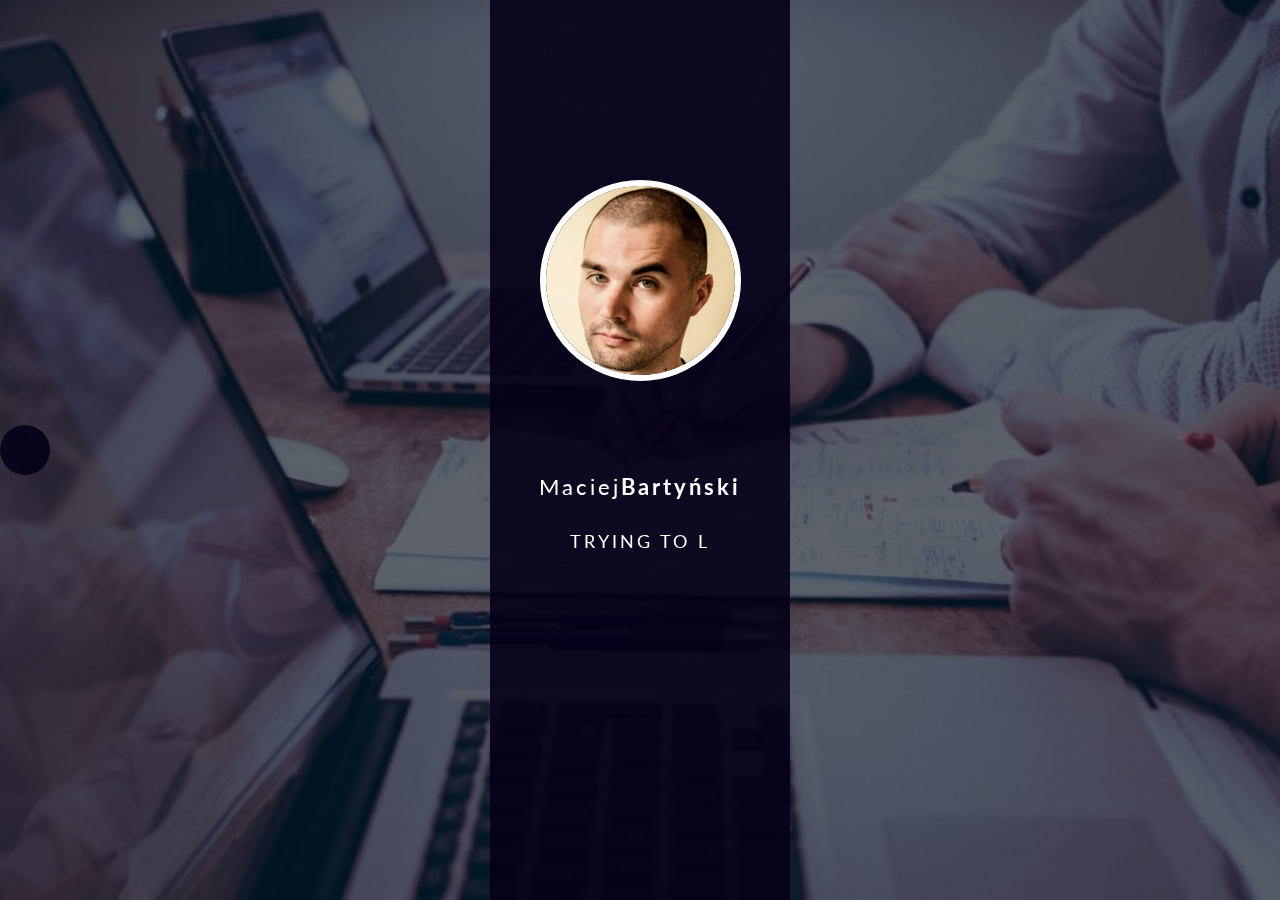
<file: index.html>
<!DOCTYPE html>
<html lang="pl">

<head>
    <meta charset="utf-8" />
    <meta http-equiv="X-UA-Compatible" content="IE=edge">
    <title>Wizytówka</title>
    <meta name="viewport" content="width=device-width, initial-scale=1">
    <meta name="author" content="Maciej Bartyński">
    <meta name="description" content="Zadanie wstępne na CodersCamp 2018, dzień 1">
    <link rel="stylesheet" href="https://use.fontawesome.com/releases/v5.2.0/css/all.css" integrity="sha384-hWVjflwFxL6sNzntih27bfxkr27PmbbK/iSvJ+a4+0owXq79v+lsFkW54bOGbiDQ"
        crossorigin="anonymous" />
    <link href="https://fonts.googleapis.com/css?family=Lato:300,700&amp;subset=latin-ext" rel="stylesheet" />
    <link href="https://fonts.googleapis.com/css?family=Roboto+Slab:400,700&amp;subset=latin-ext" rel="stylesheet" />
    <link rel="stylesheet" type="text/css" media="screen" href="Zadanie1-wizytowka/style.css" />
    <script src="Zadanie1-wizytowka/main.js"></script>
    <script src="Zadanie1-wizytowka/magic.js"></script>
</head>

<body>
    <div class="wrapper">
        <div class="bground"></div>
    </div>
    <div class="positioner">
        <div class="container">
            <img src='Zadanie1-wizytowka/media/photo_square.jpg' alt="my photo" />
            <p id="author">Maciej<span>Bartyński</span>
            </p>
            <p id="motto"></p>
            <div class="icon-positioner">
                <i class="fab fa-linkedin-in top" id="lin"></i>
                <i class="fab fa-github right" id="git"></i>
                <i class="fas fa-drafting-compass left" id="por"></i>
            </div>
        </div>
        <div class="asidebar">
            <!---->
            <p class="title">How it works:</p>
            <p class="btnhead">Paralax effect</p>
            <div class="article" id="paralax">
                <p>Pure JavaScript, event: mousemove. On the event:</p>
                <p class="info">Mouse position (event.clientX)<br/>
                    <span id="x">0</span>
                </p>
                <p>Scale:</p>
                <p class="info">Browser window width:<br/>
                    <span id="scaleY">0</span>
                </p>
                <p class="info">Mouse position (percentage)<br/>
                    <span id="scaleX">0</span>
                </p>
                <p>Background (negative left margin) moves inside a wrapper element (overflow: hidden) according to mouse percentage position:</p>
                <p class="info">Left margin +=<br/><span id="scaleXb">0</span><br/>x (margin/-100).</p>
                <p class="info">New left margin:<br/><span id="newleft">0</span> px;
                </p>
            </div>
            <p class="btnhead">Dynamic text</p>
            <div class="article" id="dynamictxt">
                <p>Pure JavaScript, event: DOMContentLoaded. Press button to simulate the event:</p>
                <div id="domcontentload">show me</div>
                <p id="a">i =
                    <span class="outp" id="iterator">0</span>
                </p>
                <p id="b">array = ['m','y','t','e','x','t']</p>
                <p id="c">array[i] =
                    <span class="outp" id="char">'m'</span>
                </p>
                <p id="d">object.innerText =
                    <span class="outp" id="inn"></span>
                </p>
                <p id="e">i++</p>
                <p id="f">setTimeout(
                    <span class="outp" id="call">addLetter </span>
                    <i class="fas fa-hourglass"></i>)
                </p>
            </div>
            <div class="button">
                <i class="fas fa-angle-right fonticon"></i>
            </div>
            <!---->
        </div>
    </div>
</body>

</html>
</file>
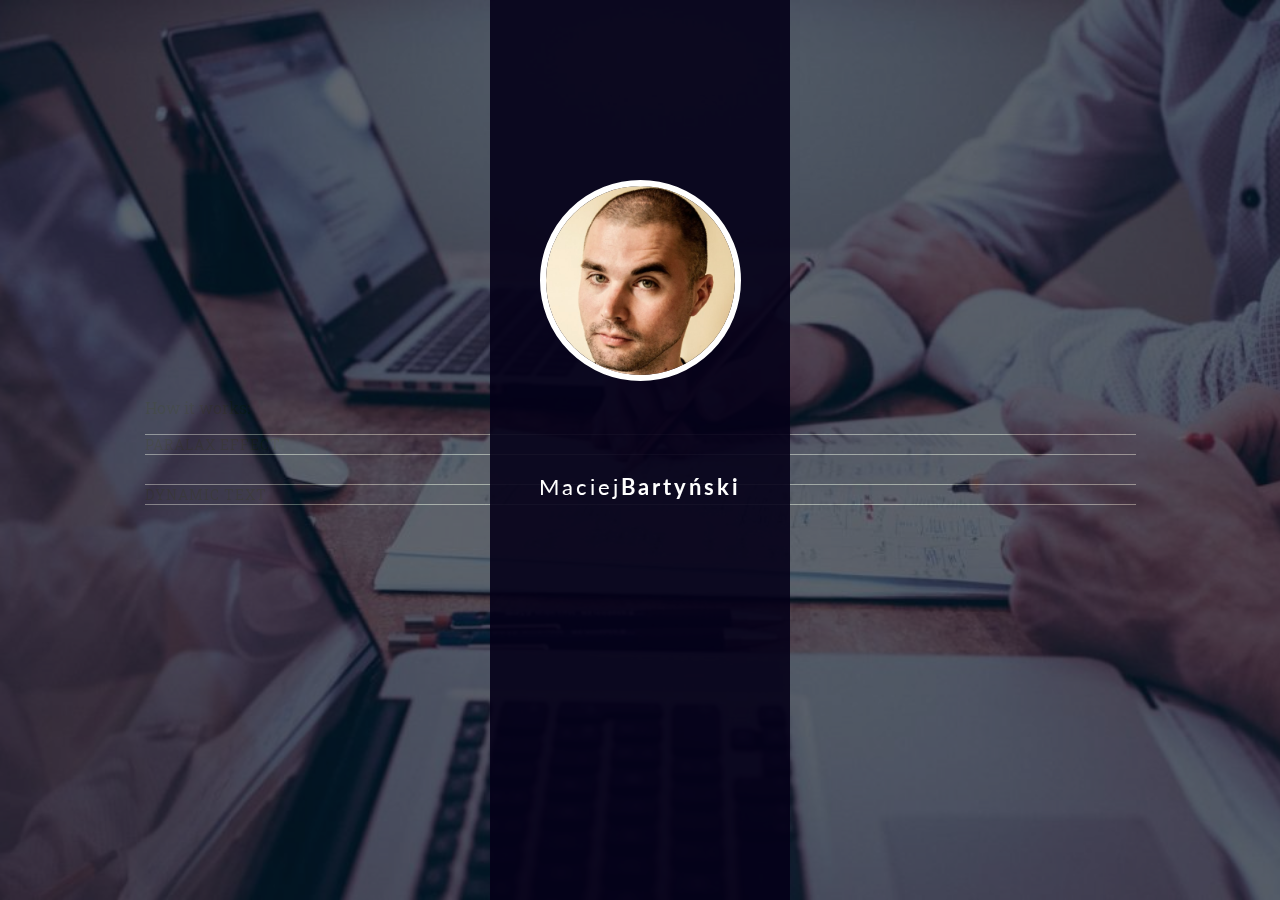
<file: Zadanie1-wizytowka/index.html>
<!DOCTYPE html>
<html lang="pl">

<head>
    <meta charset="utf-8" />
    <meta http-equiv="X-UA-Compatible" content="IE=edge">
    <title>Wizytówka</title>
    <meta name="viewport" content="width=device-width, initial-scale=1">
    <meta name="author" content="Maciej Bartyński">
    <meta name="description" content="Zadanie wstępne na CodersCamp 2018, dzień 1">
    <link rel="stylesheet" href="https://use.fontawesome.com/releases/v5.2.0/css/all.css" integrity="sha384-hWVjflwFxL6sNzntih27bfxkr27PmbbK/iSvJ+a4+0owXq79v+lsFkW54bOGbiDQ"
        crossorigin="anonymous" />
    <link href="https://fonts.googleapis.com/css?family=Lato:300,700&amp;subset=latin-ext" rel="stylesheet" />
    <link href="https://fonts.googleapis.com/css?family=Roboto+Slab:400,700&amp;subset=latin-ext" rel="stylesheet" />
    <link rel="stylesheet" type="text/css" media="screen" href="style.css" />
    <script src="main.js"></script>
    <script src="magic.js"></script>
</head>

<body>
    <div class="wrapper">
        <div class="bground"></div>
        <div class="container">
            <img src='media/photo_square.jpg' alt="my photo" />
            <p id="author">Maciej<span>Bartyński</span>
            </p>
            <p id="motto"></p>
            <div class="icon-positioner">
                <i class="fab fa-linkedin-in top" id="lin"></i>   
                <i class="fab fa-github right" id="git"></i>
                <i class="fas fa-drafting-compass left" id="por"></i>
            </div>
        </div>
        <div class="sidebox">
            <p class="title">How it works:</p>
            <p class="btnhead">Paralax effect</p>
            <div class="article" id="paralax">
                <p>Pure JavaScript, event: mousemove. On the event:</p>
                <p class="info">var x = event.clientX:
                    <span id="x">23</span>
                </p>
                <p class="info">var y = event.clientY:
                    <span id="y">23</span>
                </p>
                <p>Scale:</p>
                <p class="info">scaleX = window.innerWidth divide by 100:
                    <span id="scaleX">23</span>
                </p>
                <p class="info">scaleY = window.innerHeight divide by 100:
                    <span id="scaleY">23</span>
                </p>
                <p>Background is inside a wrapper element (overflow: hidden). B-ground position: absolute, initial top: -10px,
                    initial left: -10px. On event:</p>
                <p class="info">newLeft = initial - x/scaleX:
                    <span id="newleft">23</span>
                </p>
                <p class="info">newTop = initial - y/scaleY:
                    <span id="newtop">23</span>
                </p>
            </div>
            <p class="btnhead">Dynamic text</p>
            <div class="article" id="dynamictxt">
                <p>Pure JavaScript, event: DOMContentLoaded. Press button to simulate the event:</p>
                <div id="domcontentload">show me</div>
                <p id="a">i =
                    <span class="outp" id="iterator">0</span>
                </p>
                <p id="b">array = ['m','y','t','e','x','t']</p>
                <p id="c">array[i] =
                    <span class="outp" id="char">'m'</span>
                </p>
                <p id="d">object.innerText =
                    <span class="outp" id="inn"></span>
                </p>
                <p id="e">i++</p>
                <p id="f">setTimeout(
                    <span class="outp" id="call">addLetter </span>
                    <i class="fas fa-hourglass"></i>)
                </p>
            </div>
            <div class="button">
                <i class="fas fa-angle-right fonticon"></i>
            </div>
        </div>
    </div>
</body>

</html>
<!--https://app.ludus.one/9f38537f-1575-4dfd-8b43-47b808c9418a-->
</file>
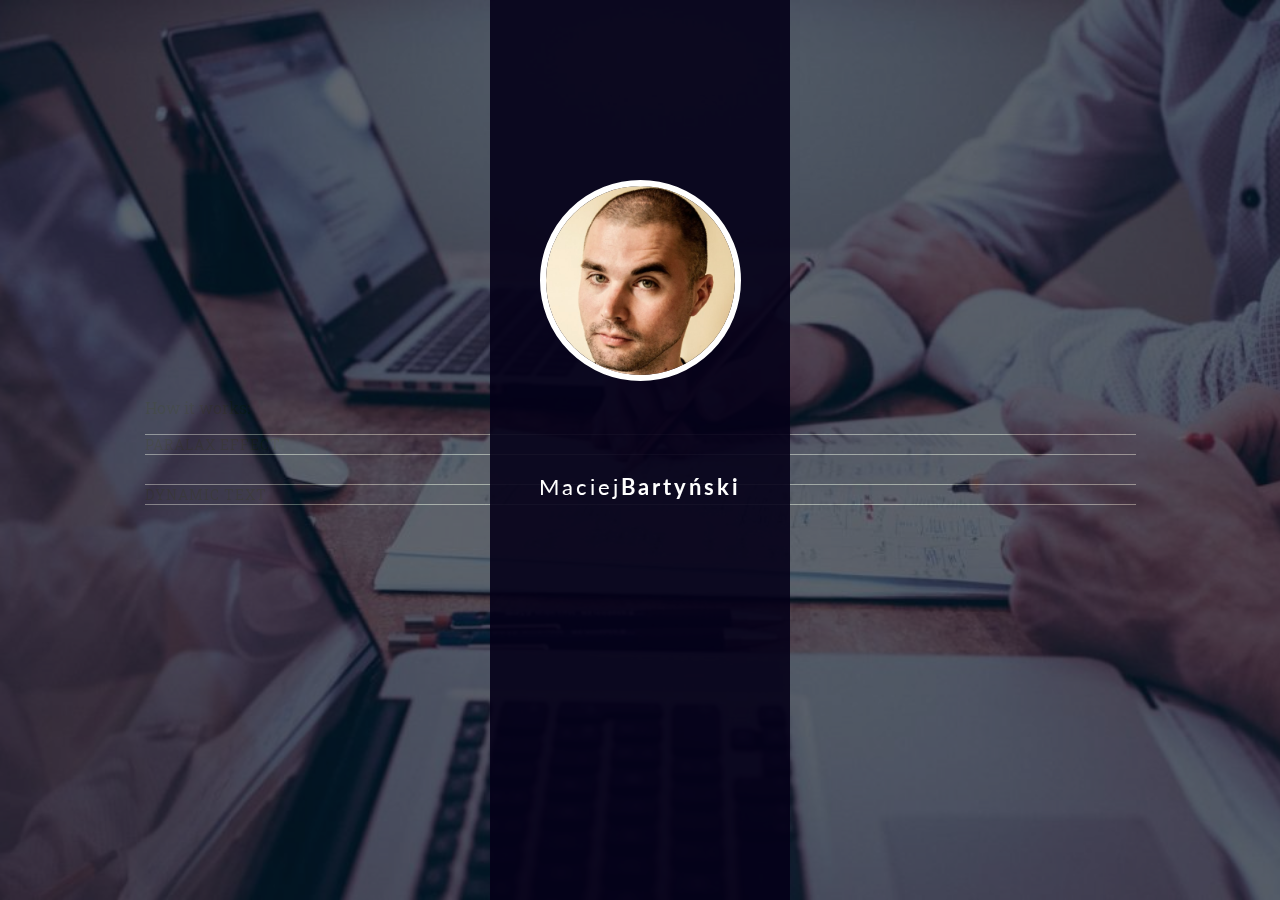
<file: wizytowka.html>
<!DOCTYPE html>
<html lang="pl">

<head>
    <meta charset="utf-8" />
    <meta http-equiv="X-UA-Compatible" content="IE=edge">
    <title>Wizytówka</title>
    <meta name="viewport" content="width=device-width, initial-scale=1">
    <meta name="author" content="Maciej Bartyński">
    <meta name="description" content="Zadanie wstępne na CodersCamp 2018, dzień 1">
    <link rel="stylesheet" href="https://use.fontawesome.com/releases/v5.2.0/css/all.css" integrity="sha384-hWVjflwFxL6sNzntih27bfxkr27PmbbK/iSvJ+a4+0owXq79v+lsFkW54bOGbiDQ"
        crossorigin="anonymous" />
    <link href="https://fonts.googleapis.com/css?family=Lato:300,700&amp;subset=latin-ext" rel="stylesheet" />
    <link href="https://fonts.googleapis.com/css?family=Roboto+Slab:400,700&amp;subset=latin-ext" rel="stylesheet" />
    <link rel="stylesheet" type="text/css" media="screen" href="Zadanie1-wizytowka/style.css" />
<script src="Zadanie1-wizytowka/main.js"></script>
<script src="Zadanie1-wizytowka/magic.js"></script>
</head>

<body>
    <div class="wrapper">
        <div class="bground"></div>
        <div class="container">
            <img src='Zadanie1-wizytowka/media/photo_square.jpg' alt="my photo" />
            <p id="author">Maciej<span>Bartyński</span>
            </p>
            <p id="motto"></p>
            <div class="icon-positioner">
                <i class="fab fa-linkedin-in top" id="lin"></i>   
                <i class="fab fa-github right" id="git"></i>
                <i class="fas fa-drafting-compass left" id="por"></i>
            </div>
        </div>
        <div class="sidebox">
            <p class="title">How it works:</p>
            <p class="btnhead">Paralax effect</p>
            <div class="article" id="paralax">
                <p>Pure JavaScript, event: mousemove. On the event:</p>
                <p class="info">var x = event.clientX:
                    <span id="x">23</span>
                </p>
                <p class="info">var y = event.clientY:
                    <span id="y">23</span>
                </p>
                <p>Scale:</p>
                <p class="info">scaleX = window.innerWidth divide by 100:
                    <span id="scaleX">23</span>
                </p>
                <p class="info">scaleY = window.innerHeight divide by 100:
                    <span id="scaleY">23</span>
                </p>
                <p>Background is inside a wrapper element (overflow: hidden). B-ground position: absolute, initial top: -10px,
                    initial left: -10px. On event:</p>
                <p class="info">newLeft = initial - x/scaleX:
                    <span id="newleft">23</span>
                </p>
                <p class="info">newTop = initial - y/scaleY:
                    <span id="newtop">23</span>
                </p>
            </div>
            <p class="btnhead">Dynamic text</p>
            <div class="article" id="dynamictxt">
                <p>Pure JavaScript, event: DOMContentLoaded. Press button to simulate the event:</p>
                <div id="domcontentload">show me</div>
                <p id="a">i =
                    <span class="outp" id="iterator">0</span>
                </p>
                <p id="b">array = ['m','y','t','e','x','t']</p>
                <p id="c">array[i] =
                    <span class="outp" id="char">'m'</span>
                </p>
                <p id="d">object.innerText =
                    <span class="outp" id="inn"></span>
                </p>
                <p id="e">i++</p>
                <p id="f">setTimeout(
                    <span class="outp" id="call">addLetter </span>
                    <i class="fas fa-hourglass"></i>)
                </p>
            </div>
            <div class="button">
                <i class="fas fa-angle-right fonticon"></i>
            </div>
        </div>
    </div>
</body>

</html>
<!--https://app.ludus.one/9f38537f-1575-4dfd-8b43-47b808c9418a-->
</file>
<file: Zadanie1-wizytowka/style.css>
* {
  box-sizing: border-box;
}

body {
  margin: 0;
  font-family: "Roboto Slab", sans-serif;
  background-color: rgba(4, 0, 24, 1);
}

.wrapper {
  height: 100vh;
  width: 100vw;
  overflow: hidden;
  position: fixed;
  top: 0;
  left: 0;
  display: flex;
  justify-content: center;
  align-items: center;
}

.bground {
  width: 105vw;
  height: 100vh;
  position: absolute;
  top: 0;
  left: -2.5vw;
  z-index: 1;
  background-image: url("media/brainstorm.jpg");
  background-size: cover;
  opacity: 0.4;
  display: flex;
  justify-content: center;
  align-items: center;
  -webkit-perspective: 100px;
  perspective: 100px;
}

span.opposite-move {
  border: 3px red solid;
  -webkit-transform-style: preserve-3d;
  transform-style: preserve-3d;
}

.positioner {
  width: 100%;
  position: relative;
}

.container {
  white-space: nowrap;
  position: absolute;
  top: 0;
  left: 50%;
  transform: translateX(-50%);
  z-index: 2;
  color: white;
  background-color: rgba(4, 0, 24, 0.9);
  min-height: 100vh;
  display: flex;
  flex-direction: column;
  justify-content: flex-start;
  align-items: center;
  font-family: "Lato", sans-serif;
  text-align: center;
  width: 300px;
  padding: 0 15px;
}

@media only screen and (max-width: 400px) {
  .container {
    width: 100%;
  }
}

.container>img {
  width: 70%;
  box-sizing: content-box;
  border: solid 6px white;
  border-radius: 300px;
  margin: 20vh 0 10vh 0;
}

.container p:nth-of-type(1) {
  font-size: 1.4rem;
  line-height: 2rem;
  letter-spacing: 3px;
  margin: 0 0 2.5vh 0;
}

.container p:nth-of-type(2) {
  font-size: 1.1rem;
  line-height: 2rem;
  text-transform: uppercase;
  letter-spacing: 3px;
  margin: 0;
}

.container p span {
  font-weight: bold;
}

.icon-positioner {
  display: flex;
  opacity: 0;
  position: relative;
  justify-content: center;
  align-items: center;
  margin-top: 10vh;
  animation: magicTriangle 1000ms ease;
  animation-fill-mode: forwards;
  animation-delay: 3000ms;
}

@keyframes magicTriangle {
  from {
    width: 100px;
    height: 100px;
    transform: translate(0, 0);
    opacity: 0;
  }
  to {
    width: 100px;
    height: 100px;
    transform: translate(0, -20px);
    opacity: 1;
  }
}

.icon-positioner i {
  background-color: rgba(4, 0, 24, 0.9);
  display: flex;
  justify-content: center;
  align-items: center;
  border: solid 1px white;
  border-radius: 50%;
  width: 30px;
  height: 30px;
  position: absolute;
  transition: all 400ms ease;
  cursor: pointer;
  font-size: 16px;
}

.icon-positioner i:hover {
  background-color: rgba(255, 255, 255, 0.3);
  border: solid 1px rgba(255, 255, 255, 0.3);
}

.top {
  top: 0;
  left: 35px;
}

.right {
  top: 70px;
  left: 70px;
}

.left {
  top: 70px;
  left: 0;
}

.asidebar {
  position: absolute;
  top: 0;
  left: -300px;
  width: 300px;
  background-color: rgba(4, 0, 24, 0.9);
  z-index: 3;
  color: white;
  padding: 70px 15px 15px 15px;
  transition: left 200ms;
}

@media only screen and (max-width: 400px) {
  .asidebar {
    width: 100%;
    left: -100%;
  }
}

.button {
  width: 50px;
  height: 50px;
  border-radius: 50px;
  background-color: rgba(4, 0, 24, 0.9);
  position: absolute;
  margin-top: -25px;
  top: 50vh;
  left: 100%;
  transition: all 200ms;
  display: flex;
  justify-content: center;
  align-items: center;
  cursor: pointer;
}
@media only screen and (max-width: 400px) {
  .button {
    top: 0;
    margin-top: 0;
    left: 100%;
    background-color: rgba(22, 13, 68, 0.9);
  }
}

.isClicked {
  margin-top: 0;
  top: 0;
  left:0;
  width: 100%;
  border-radius: 0px;
  background-color: rgba(12, 6, 43, 0.9);
}

/*@media only screen and (max-width:310px) {
  .button {
    width: 20px;
    height: 20px;
    background-color: rgba(22, 0, 133, 0.9);
  }
}*/

/*@media only screen and (max-width:310px) {
  .isClicked {
    left: 80%;
  }
}*/

.button:hover {
  background-color: rgba(22, 13, 68, 0.9);
}

.fonticon {
  font-size: 16px;
  transition: all 600ms;
  display: flex;
  justify-content: center;
  align-items: center;
}

.rotation {
  transform: rotate(180deg);
}

.asidebar .title {
  font-size: 1.3rem;
  margin: 0 0 1rem 0;
  line-height: 2rem;
  font-weight: bold;
  text-transform: uppercase;
  letter-spacing: 1px;
}

.article {
  /*width: 270px;*/
  max-height: 0;
  overflow: hidden;
  transition: all 200ms ease;
}

/*@media only screen and (max-width:310px) {
  .article {
    width: 90%;
  }
}*/

.asidebar>.isActive {
  max-height: 1080px;
}

.btnhead {
  text-transform: uppercase;
  border-top: solid 1px gray;
  border-bottom: solid 1px gray;
  font-size: 0.9rem;
  line-height: 1.2rem;
  letter-spacing: 1px;
  cursor: pointer;
}

.btnhead:hover {
  background-color: rgba(255, 255, 255, 0.3);
}

.article>p {
  font-size: 0.9rem;
  letter-spacing: 1px;
  line-height: 1.4rem;
}

.article>p.info {
  padding-left: 30px;
}

.article>.info>span {
  color: rgb(165, 15, 15);
}

.article>p>.outp {
  color: gray;
}

.article>#domcontentload {
  border: solid 1px white;
  cursor: pointer;
  text-transform: uppercase;
  font-size: 10px;
  padding: 10px;
  letter-spacing: 2px;
  text-align: center;
  width: 50%;
  border-radius: 4px;
}

.article>#domcontentload:hover {
  background-color: rgba(255, 255, 255, 0.3);
  border: solid 1px rgba(255, 255, 255, 0.3);
}

.blink {
  animation: blink 300ms ease;
}

.actualStep {
  background-color: rgba(255, 255, 255, 0.1);
}

.article>p>.outp.mainText {
  color: green;
}

.isHidden {
  bottom: 0px;
  left: 0px;
}

@keyframes blink {
  from {
    color: gray;
  }
  20% {
    color: rgb(255, 0, 0);
  }
  to {
    color: gray;
  }
}

.timerRotation {
  animation: timerRotation 900ms linear;
}

@keyframes timerRotation {
  from {
    transform: rotate(0deg);
  }
  to {
    transform: rotate(360deg);
  }
}
</file>
